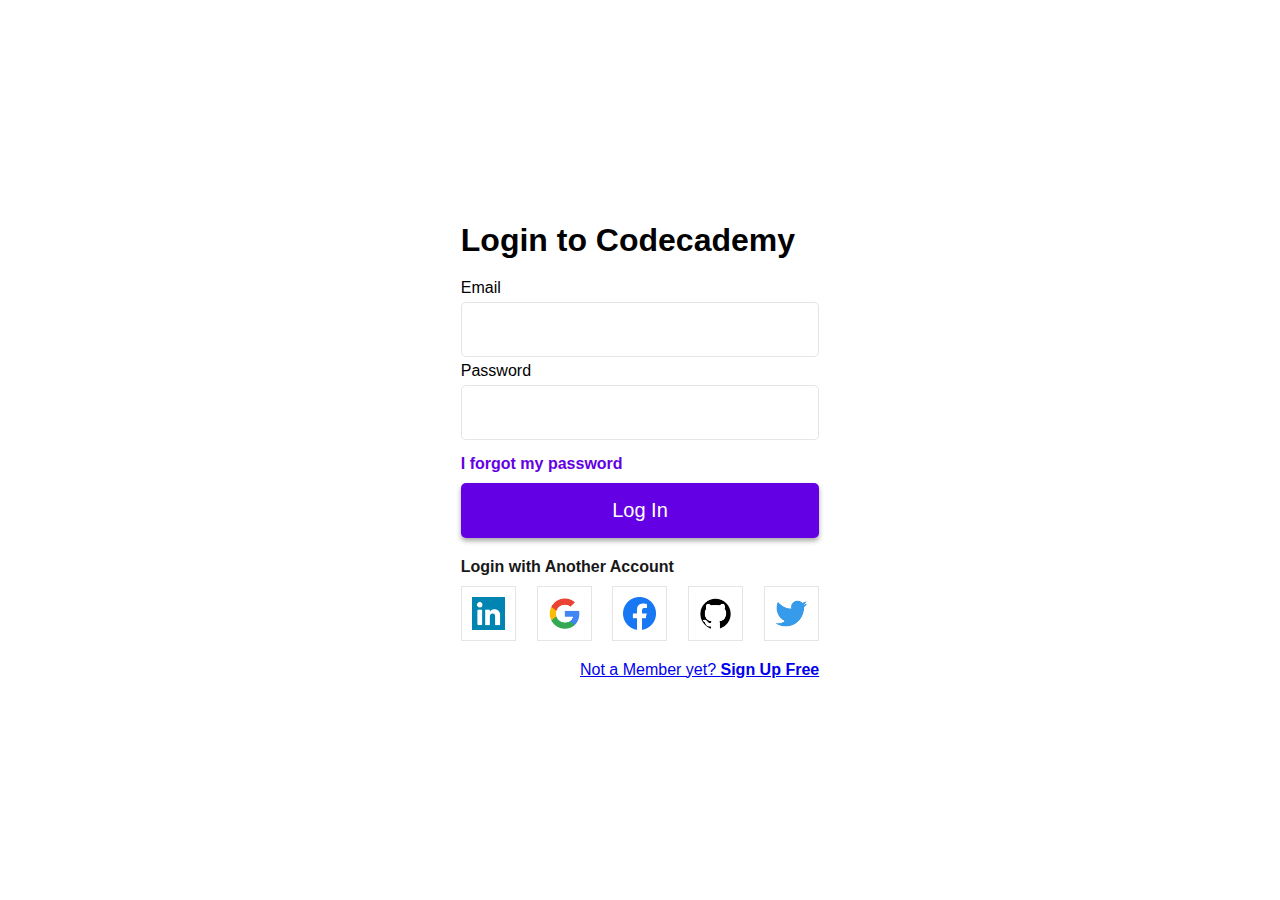
<file: PROJECT 01/index.html>
<!DOCTYPE html>
<html lang="en">
  <head>
    <meta charset="UTF-8" />
    <meta name="viewport" content="width=device-width, initial-scale=1.0" />

    <!-- ADD Custom CSS file -->
    <link rel="stylesheet" href="style.css" />
    <title>Codecademy Login Page Desing</title>
  </head>
  <body>
    <div class="container">
      <h1>Login to Codecademy</h1>

      <form>
        <label for="email">Email</label>
        <input type="email" class="input" id="email" />

        <label for="password">Password</label>
        <input type="password" class="input" id="password" />

        <a href="#">I forgot my password</a>

        <input type="submit" class="btn" value="Log In" />
      </form>

      <footer>
        <h3>Login with Another Account</h3>

        <div class="images">
          <img
            src="./logo/linkden-big-logo-color.png"
            alt="linkden-big-logo-color"
          />

          <img
            src="./logo/google-big-logo-color.png"
            alt="google-big-logo-color"
          />

          <img
            src="./logo/facebook-big-logo-color.png"
            alt="facebook-big-logo-color"
          />

          <img
            src="./logo/github-big-logo-color.png"
            alt="github-big-logo-color"
          />

          <img
            src="./logo/twitter-big-logo-color.png"
            alt="twitter-big-logo-color"
          />
        </div>

        <a href="#">Not a Member yet? <strong>Sign Up Free</strong></a>
      </footer>
    </div>
  </body>
</html>
</file>
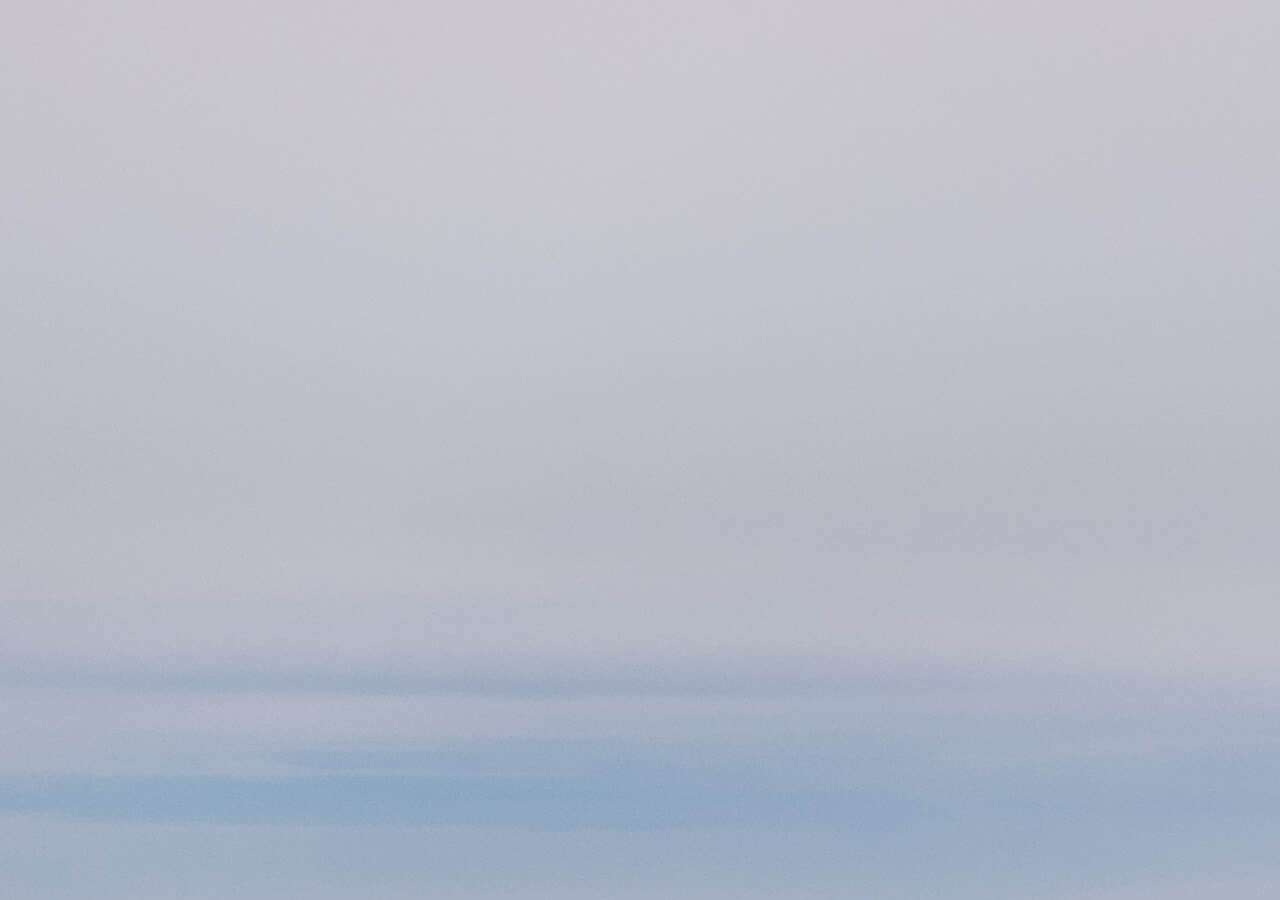
<file: PROJECT 02/index.html>
<!DOCTYPE html>
<html lang="en">
  <head>
    <meta charset="UTF-8" />
    <meta name="viewport" content="width=device-width, initial-scale=1.0" />
    <title>Sidebar Glassmorphism</title>

    <!-- Google Font Icon -->
    <link
      href="https://fonts.googleapis.com/css2?family=Material+Symbols+Outlined"
      rel="stylesheet"
    />

    <link rel="stylesheet" href="style.css" />
  </head>
  <body></body>
</html>
</file>
<file: PROJECT 01/style.css>
* {
  margin: 0;
  padding: 0;
  box-sizing: border-box;
}
:root {
  --main-color: #6400e4;
  --box-shadow: 0 3px 5px 0 rgba(0, 0, 0, 0.34);
  --hover-shadow: 0 4px 6px 0 rgba(0, 0, 0, 0.561);
}
body {
  font-family: "Montserrat", sans-serif;
  display: flex;
  justify-content: center;
  align-items: center;
  min-height: 100vh;
}
.container {
  width: 28%;
}
form {
  margin-block: 20px;
  display: flex;
  flex-direction: column;
}
label {
  margin-bottom: 5px;
}
.input {
  margin-bottom: 5px;
  height: 55px;
  font-size: 20px;
  font-family: "Montserrat", sans-serif;
  padding: 0 15px;
  border: 0.5px solid #b8b8b85d;
  border-radius: 5px;
}
form a {
  color: var(--main-color);
  text-decoration: none;
  font-weight: bold;
  margin-block: 10px;
}
.btn {
  background: var(--main-color);
  color: #fff;
  border: none;
  height: 55px;
  font-size: 20px;
  font-family: "Montserrat", sans-serif;
  cursor: pointer;
  box-shadow: var(--box-shadow);
  border-radius: 5px;
  transition: 0.3s ease;
}
.btn:hover {
  box-shadow: var(--hover-shadow);
  transform: translateY(-3px);
}

footer h3 {
  font-size: 16px;
  opacity: 0.9;
}
footer .images {
  margin: 10px 0;
  display: flex;
  align-items: center;
  justify-content: space-between;
}
.images img {
  width: 55px;
  padding: 10px;
  border: 0.5px solid #b8b8b85d;
  cursor: pointer;
  transition: 0.3s ease-in;
}
.images img:hover {
  box-shadow: var(--hover-shadow);
}

footer a {
  float: right;
  margin-top: 10px;
}
</file>
<file: PROJECT 02/style.css>
* {
  margin: 0;
  padding: 0;
  box-sizing: border-box;
  font-family: "Poppins", sans-serif;
}

body {
  background: url("./sky-bg-skyblue-color.jpg");
}
</file>
